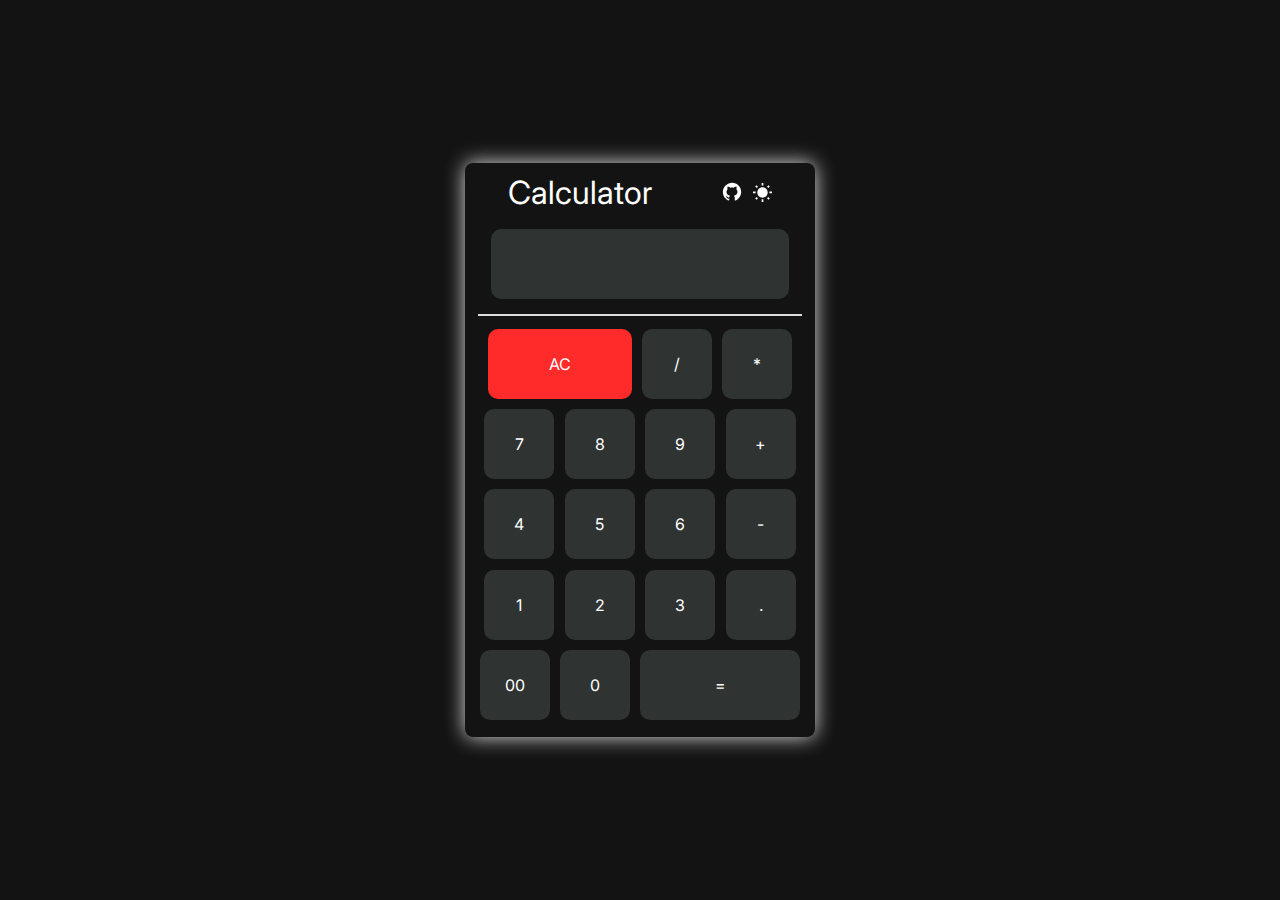
<file: Calculator-master/index.html>
<!DOCTYPE html>
<html lang="en">

<head>
  <meta charset="utf-8" />
  <meta http-equiv="X-UA-Compatible" content="IE=edge" />
  <title>Calculator</title>
  <meta name="description" content="Simple Calculator With Dark Mode." />
  <meta name="viewport" content="width=device-width, initial-scale=1" />
  <link rel="icon" type="image/x-icon" href="assets/calculator.ico">
  <link rel="stylesheet" href="styles/dark.css" id="theme" />
  <link rel="preconnect" href="https://fonts.googleapis.com">
  <link rel="preconnect" href="https://fonts.gstatic.com" crossorigin>
  <link href="https://fonts.googleapis.com/css2?family=Inter:wght@300;400&display=swap" rel="stylesheet">
</head>

<body>
  <div class="wrapper">
    <div class="container">
      <div class="header-container">
        <!-- This heading also notifies about the theme change.-->
        <h1 id="toast">Calculator</h1>
        <div class="top-buttons">
          <a href="https://github.com/ShivkumarChougala">
            <img src="assets/GitHubLight.svg" alt="Sun Icon" height="22.5" width="22.5" id="github-icon">
          </a>
          <button type="button" onclick="changeTheme()" class="theme-button">
            <img src="assets/SunIcon.svg" alt="Theme Icon" height="19" width="19" id="theme-icon">
          </button>
        </div>
      </div>
      <div class="result">
        <input type="text" name="result" id="result" placeholder="" readonly />
      </div>
      <div class="second-row">
        <input type="button" value="AC" style="width:9rem;grid-column: span 2;" onclick="result.value=''" id="clear-button" />
        <input type="button" value="/" onclick="liveScreen('/')" />
        <input type="button" value="*" onclick="liveScreen('*')" />


      </div>
      <div class="third-row">
        <input type="button" value="7" onclick="liveScreen(7)" />
        <input type="button" value="8" onclick="liveScreen(8)" />
        <input type="button" value="9" onclick=" liveScreen(9)" />
        <input type="button" value="+" onclick="liveScreen('+')" />

      </div>
      <div class="fourth-row">
        <input type="button" value="4" onclick=" liveScreen(4)" />
        <input type="button" value="5" onclick=" liveScreen(5)" />
        <input type="button" value="6" onclick=" liveScreen(6)" />
        <input type="button" value="-" onclick="liveScreen('-')" />


      </div>
      <div class="six-row">
        <input type="button" value="1" onclick="liveScreen(1)" />
        <input type="button" value="2" onclick="liveScreen(2)" />
        <input type="button" value="3" onclick="liveScreen(3)" />
        <input type="button" value="." onclick="liveScreen('.')" />
      </div>
      <div class="fifth-row">
       
        <input type="button" value="00" onclick="liveScreen(0)" />
        <input type="button" value="0" onclick="liveScreen(0)" />
        <input type="button" value="=" style="width:10rem;grid-column: span 2;" onclick="calculate(result.value)" />
      </div>
    </div>
  </div>
  <script src="scripts/script.js">
  </script>
</body>

</html>
</file>
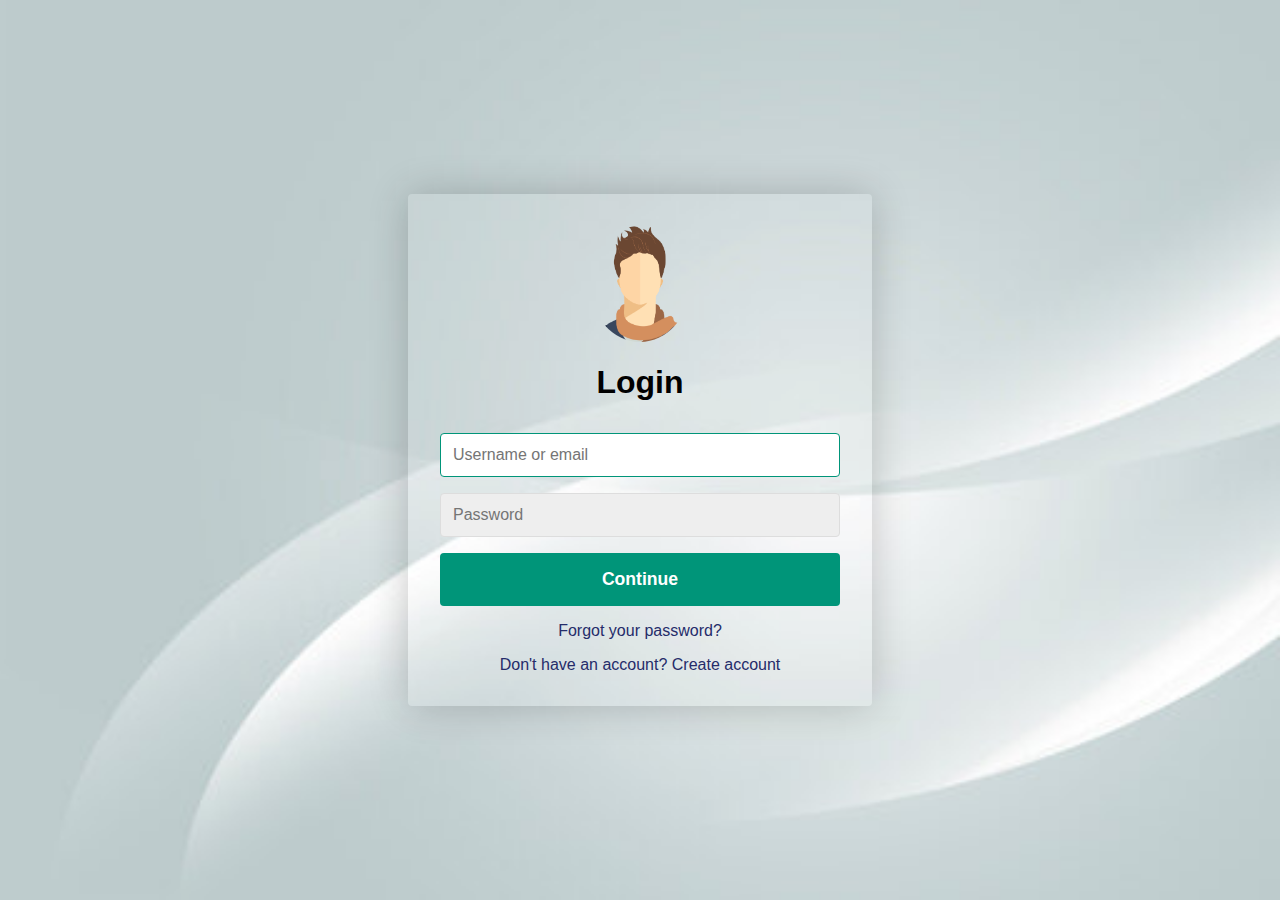
<file: login authentication/index.html>
<!DOCTYPE html>
<head>
    <meta name="viewport" content="width=device-width, initial-scale=1.0">
    <meta charset="utf-8">
    <title>login-authentication-page</title>
    <link rel="stylesheet" href="./style.css">
</head>
<body>
    <div class="container">
        <form class="form" id="login">
            <div class="avatar">
                <img src="./images/pngfind.com-avatar-png-52097.png" alt="">
            </div>
            <h1 class="form__title">Login</h1>
            <div class="form__message form__message--error"></div>
            <div class="form__input-group">
                <input type="text" class="form__input" autofocus placeholder="Username or email">
                <div class="form__input-error-message"></div>
            </div>
            <div class="form__input-group">
                <input type="password" class="form__input" autofocus placeholder="Password">
                <div class="form__input-error-message"></div>
            </div>
            <button class="form__button" type="submit">Continue</button>
            <p class="form__text">
                <a href="#" class="form__link">Forgot your password?</a>
            </p>
            <p class="form__text">
                <a class="form__link" href="./" id="linkCreateAccount">Don't have an account? Create account</a>
            </p>
        </form>
        <form class="form form--hidden" id="createAccount">
            <h1 class="form__title">Create Account</h1>
            <div class="form__message form__message--error"></div>
            <div class="form__input-group">
                <input type="text" id="signupUsername" class="form__input" autofocus placeholder="Username">
                <div class="form__input-error-message"></div>
            </div>
            <div class="form__input-group">
                <input type="text" class="form__input" autofocus placeholder="Email Address">
                <div class="form__input-error-message"></div>
            </div>
            <div class="form__input-group">
                <input type="password" class="form__input" autofocus placeholder="Password">
                <div class="form__input-error-message"></div>
            </div>
            <div class="form__input-group">
                <input type="password" class="form__input" autofocus placeholder="Confirm password">
                <div class="form__input-error-message"></div>
            </div>
            <button class="form__button" type="submit">Continue</button>
            <p class="form__text">
                <a class="form__link" href="./" id="linkLogin">Already have an account? Sign in</a>
            </p>
        </form>
    </div>
    <script src="./script.js"></script>
</body>
</file>
<file: login authentication/style.css>
body {
    --color-primary: #009579;
    --color-primary-dark: #007f67;
    --color-secondary: #252c6a;
    --color-error: #cc3333;
    --color-success: #4bb544;
    --border-radius: 4px;

    margin: 0;
    height: 100vh;
    display: flex;
    align-items: center;
    justify-content: center;
    font-size: 18px;
    background-image: url(./images/360_F_355607062_zYMS8jaz4SfoykpWz5oViRVKL32IabTP.jpg);
    background-size: cover;
}

.container {
    width: 400px;
    max-width: 400px;
    margin: 1rem;
    padding: 2rem;
    box-shadow: 0 0 40px rgba(0, 0, 0, 0.2);
    border-radius: var(--border-radius);
    background: rgba(251, 251, 251, 0.109);
}


.avatar {
    display: flex;
    justify-content: center;
    align-items: center; 
}

.avatar img {
    width: 100px; 
    height: auto; 
    border-radius: 50%;  
}

.container,
.form__input,
.form__button {
    font: 500 1rem 'Quicksand', sans-serif;
}

.form--hidden {
    display: none;
}

.form > *:first-child {
    margin-top: 0;
}

.form > *:last-child {
    margin-bottom: 0;
}

.form__title {
    margin-bottom: 2rem;
    text-align: center;
}

.form__message {
    text-align: center;
    margin-bottom: 1rem;
}

.form__message--success {
    color: var(--color-success);
}

.form__message--error {
    color: var(--color-error);
}

.form__input-group {
    margin-bottom: 1rem;
}

.form__input {
    display: block;
    width: 100%;
    padding: 0.75rem;
    box-sizing: border-box;
    border-radius: var(--border-radius);
    border: 1px solid #dddddd;
    outline: none;
    background: #eeeeee;
    transition: background 0.2s, border-color 0.2s;
}

.form__input:focus {
    border-color: var(--color-primary);
    background: #ffffff;
}

.form__input--error {
    color: var(--color-error);
    border-color: var(--color-error);
}

.form__input-error-message {
    margin-top: 0.5rem;
    font-size: 0.85rem;
    color: var(--color-error);
}

.form__button {
    width: 100%;
    padding: 1rem 2rem;
    font-weight: bold;
    font-size: 1.1rem;
    color: #ffffff;
    border: none;
    border-radius: var(--border-radius);
    outline: none;
    cursor: pointer;
    background: var(--color-primary);
}

.form__button:hover {
    background: var(--color-primary-dark);
}

.form__button:active {
    transform: scale(0.98);
}

.form__text {
    text-align: center;
}

.form__link {
    color: var(--color-secondary);
    text-decoration: none;
    cursor: pointer;
}

.form__link:hover {
    text-decoration: underline;
}
</file>
<file: Calculator-master/styles/dark.css>
/* CSS Reset & Global Styles */
* {
  box-sizing: border-box;
  padding: 0;
  margin: 0;
  font-family: Inter, -apple-system, BlinkMacSystemFont, 'Segoe UI', 'Open Sans';
  -webkit-appearance: none;
}

::placeholder {
  color: rgb(221, 221, 221);
}

.wrapper {

  height: 100vh;  
  width: 100%;
  display: flex;
  justify-content: center;
  flex-direction: column;
  align-items: center;
  background-color: rgb(20, 19, 19);
  transition: 0.8s all;
}

h1 {
  margin-bottom: 1.5%;
  color: #fff;
  font-weight: normal;
}

.container {
  border-radius: 8px;
  box-shadow: 0 0 20px rgba(255, 255, 255, 0.864);
  width: 320px;
  padding: 10px;
  overflow: hidden;
  width: 350px;
  display: flex;
  justify-content: center;
  flex-direction: column;
  align-items: center;
}

.header-container {
  display: flex;
  justify-content: space-between;
  align-items: center;
  width: 80%;
}

.top-buttons {
  display: flex;
  align-items: center;

}

input {
  padding: 25px;
  color: rgb(255, 255, 255);
  font-size: 1em;
  cursor: pointer;
  width: 70px;
  background-color: rgb(47, 51, 50);
  border: none;
  outline: none;
  border-radius: 10px;
  margin: 0.2em;
}
.result {
  height: 100px;
  margin-bottom: 10px;
  padding: 10px;
  border-bottom: 2px solid #ddd;
  box-sizing: border-box;
  text-align: right;
}
.fifth-row,
.second-row,
.third-row,
.fourth-row,
.six-row,
.fifth-row {
  margin-bottom: 4px;
}

.equal {
  width: 100%;
  height: 60px;
  grid-column: span 2; 
  text-align: center; 
  background-color: #3e718e;
  color: #fff;
}

input[type="text"] {
  background-color: rgb(47, 51, 50);
  width:fit-content;
}

input[type="button"]:hover {
  background-color: rgb(101, 101, 101);
  color: #fff;
}


#clear-button {
  color: #fff;
  background-color: rgb(255, 42, 42);
}

a {
  text-decoration: none;
  color: #fff;
}

#github-icon {
  margin-right: 10px;
}

.theme-button {
  all: unset;
  cursor: pointer;
}
</file>
